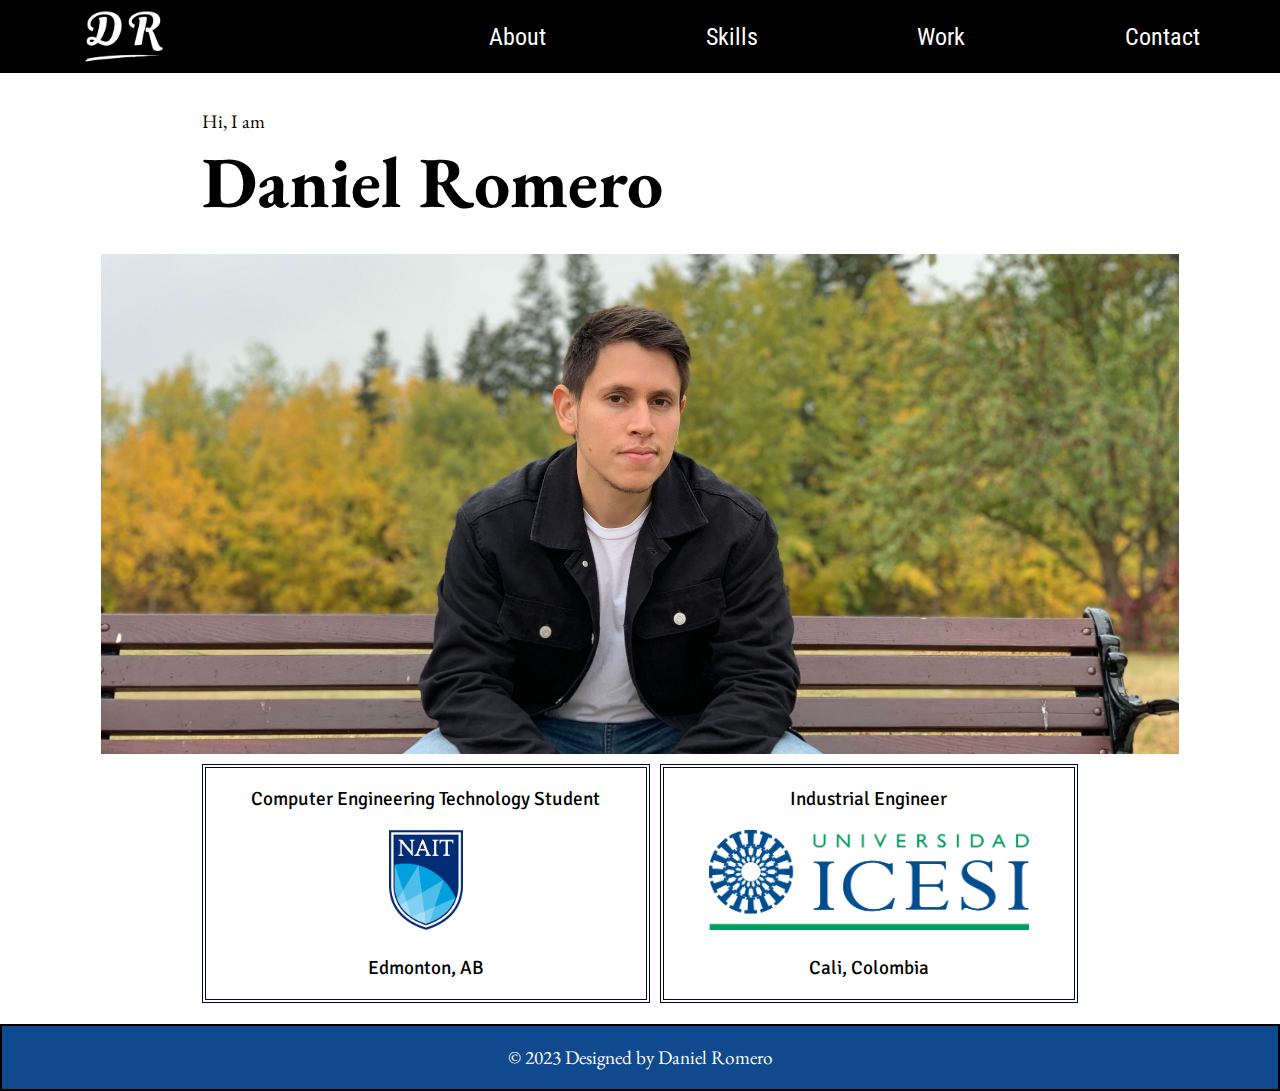
<file: index.html>
<!DOCTYPE html>
<html lang="en">

<head>
    <meta charset="UTF-8">
    <meta http-equiv="X-UA-Compatible" content="IE=edge">
    <meta name="viewport" content="width=device-width, initial-scale=1.0">
    <link rel="stylesheet" href="css/style.css" type="text/css">
    <title>Home</title>
</head>

<body>
    <header class="header">
        <div class="general logo">
            <a href="index.html" title="Home"><img src="img/LOGO2.jpg" alt="DR Logo"
                    style="height: 60px; margin-top: 7px;"></a>
        </div>
        <div class="general about">
            <a href="about/index.html" title="About">About</a>
        </div>
        <div class="general skills">
            <a href="skills/index.html" title="Skills">Skills</a>
        </div>
        <div class="general work">
            <a href="work/index.html" title="Work">Work</a>
        </div>
        <div class="general contact">
            <a href="contact/index.html" title="Contact">Contact</a>
        </div>
    </header>
    <main class="main">
        <div class="title">
            <p>
                <span style="font-size: larger">Hi, I am</span><br>
                <span style="font-size: 72px; font-weight: bolder;">Daniel Romero</span>
            </p>
        </div>
        <br>
        <div class="image">
            <img class="mainImage" src="img/portrait.jpg" alt="portrait"
                style="height: 500px; margin-left: auto; margin-right: auto; display: block;">
        </div>
        <br>
        <div class="nait">
            <p>Computer Engineering Technology Student</p>
            <img class="secondeImage" src="img/nait.png" alt="nait logo"
                style="height: 100px; margin-left: auto; margin-right: auto;"><br>
            <p>Edmonton, AB</p>
        </div>
        <br>
        <div class="icesi">
            <p>Industrial Engineer</p>
            <img class="secondeImage" src="img/icesi.png" alt="icesi logo"
                style="height: 100px; margin-left: auto; margin-right: auto;"><br>
            <p>Cali, Colombia</p>
        </div>
    </main>
    <br>
    <footer>
        <p>&copy; 2023 Designed by Daniel Romero</p>
    </footer>
</body>

</html>
</file>
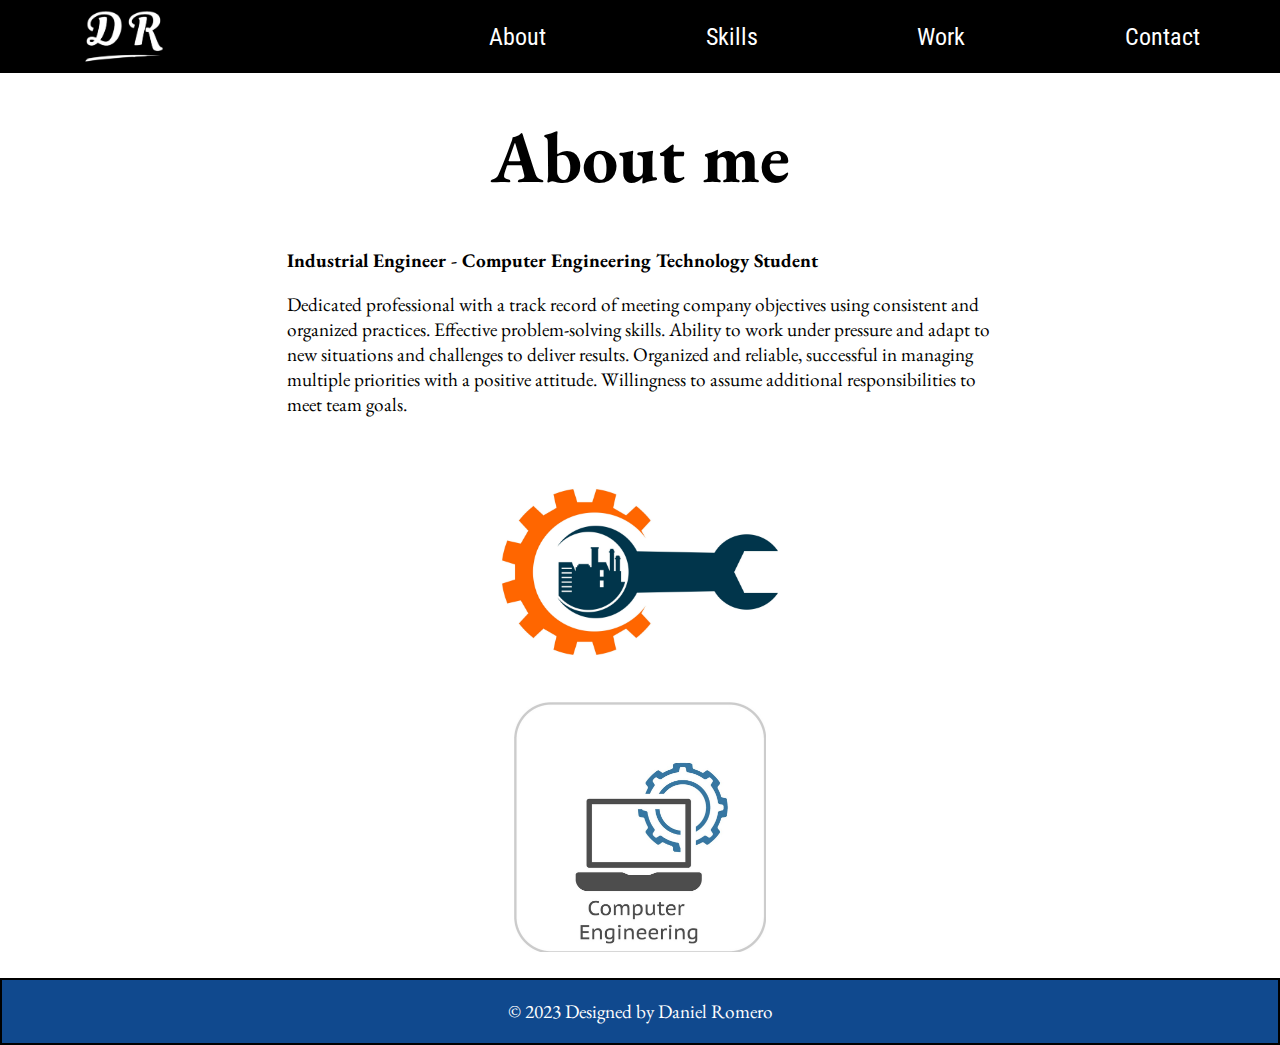
<file: about/index.html>
<!DOCTYPE html>
<html lang="en">

<head>
    <meta charset="UTF-8">
    <meta http-equiv="X-UA-Compatible" content="IE=edge">
    <meta name="viewport" content="width=device-width, initial-scale=1.0">
    <link rel="stylesheet" href="../css/style.css" type="text/css">
    <title>About</title>
</head>

<body>
    <header class="header">
        <div class="general logo">
            <a href="../index.html" title="Home"><img src="../img/LOGO2.jpg" alt="DR Logo"
                    style="height: 60px; margin-top: 7px;"></a>
        </div>
        <div class="general about">
            <a href="index.html" title="About">About</a>
        </div>
        <div class="general skills">
            <a href="../skills/index.html" title="Skills">Skills</a>
        </div>
        <div class="general work">
            <a href="../work/index.html" title="Work">Work</a>
        </div>
        <div class="general contact">
            <a href="../contact/index.html" title="Contact">Contact</a>
        </div>
    </header>
    <main class="containerAP">
        <div class="title2">
            <p>
                <span style="font-size: 72px; font-weight: bolder;">About me</span>
            </p>
        </div>
        <div class="aboutme">
            <p style="font-weight: bold; text-align: justify;">Industrial Engineer - Computer Engineering Technology
                Student</p>
            <p>Dedicated professional with a track record of meeting company objectives using consistent and organized
                practices. Effective problem-solving skills. Ability to work under pressure and adapt to new situations
                and challenges to deliver results. Organized and reliable, successful in managing multiple priorities
                with a positive attitude. Willingness to assume additional responsibilities to meet team goals.</p>
        </div>
        <div class="imgabout">
            <img class="secondeImage" src="../img/ind.jpg" alt="Ind logo" style="height: 250px; ">
            <img class="secondeImage" src="../img/cnt2.jpg" alt="CNT logo" style="height: 250px; ">
        </div>
        <br>
    </main>
    <br>
    <footer>
        <p>&copy; 2023 Designed by Daniel Romero</p>
    </footer>
</body>

</html>
</file>
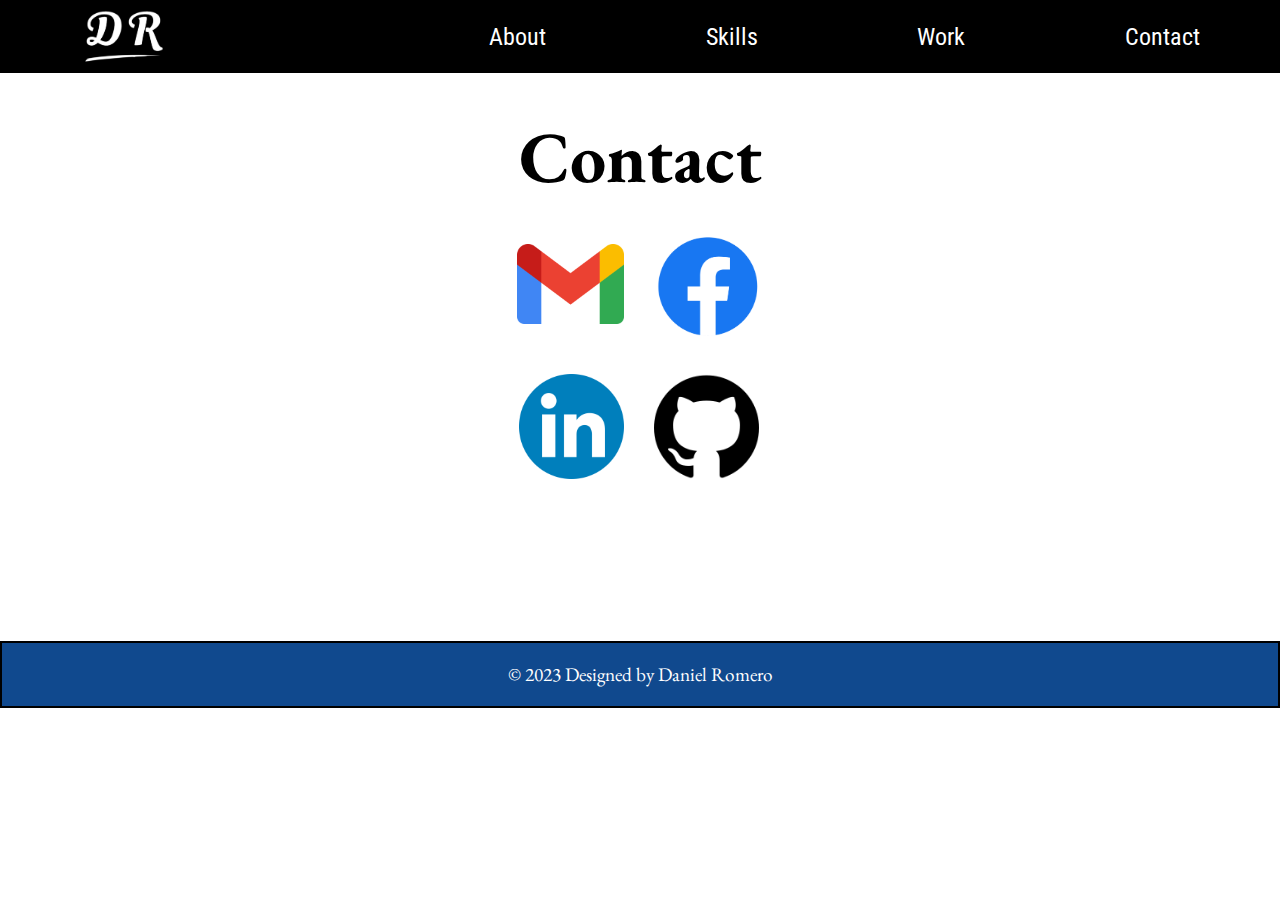
<file: contact/index.html>
<!DOCTYPE html>
<html lang="en">

<head>
    <meta charset="UTF-8">
    <meta http-equiv="X-UA-Compatible" content="IE=edge">
    <meta name="viewport" content="width=device-width, initial-scale=1.0">
    <link rel="stylesheet" href="../css/style.css" type="text/css">
    <title>Contact</title>
</head>

<body>
    <header class="header">
        <div class="general logo">
            <a href="../index.html" title="Home"><img src="../img/LOGO2.jpg" alt="DR Logo"
                    style="height: 60px; margin-top: 7px;"></a>
        </div>
        <div class="general about">
            <a href="../about/index.html" title="About">About</a>
        </div>
        <div class="general skills">
            <a href="../skills/index.html" title="Skills">Skills</a>
        </div>
        <div class="general work">
            <a href="../work/index.html" title="Work">Work</a>
        </div>
        <div class="general contact">
            <a href="index.html" title="Contact">Contact</a>
        </div>
    </header>
    <main class="containerAP">
        <div class="title2">
            <p>
                <span style="font-size: 72px; font-weight: bolder;">Contact</span>
            </p>
        </div>
        <div class="contactPage ">
            <div class="img1">
                <a href="mailto: danielromeroconde0@gmail.com" title="danielromeroconde0@gmail.com"><img
                        src="../img/gmail.png" alt="Gmail" style="height: 80px; margin-top: 15px;"></a>
            </div>
            <div class="img2">
                <a href="https://www.facebook.com/danielromeroconde" title="Facebook"><img
                        src="../img/facebookk - Copy.png" alt="Facebook" style="height: 115px;"></a>

            </div>
            <div class="img3">
                <a href="https://www.linkedin.com/in/daniel-romero-conde/" title="Linkedin"><img
                        src="../img/linkedin.png" alt="linkedin" style="height: 105px;"></a>

            </div>
            <div class="img4">
                <a href="https://github.com/danielromeroconde0" title="Github"><img src="../img/github - Copy.png"
                        alt="github" style="height: 105px;"></a>

            </div>
        </div>
    </main>
    <br><br><br><br><br><br><br>
    <footer>
        <p>&copy; 2023 Designed by Daniel Romero</p>
    </footer>
</body>

</html>
</file>
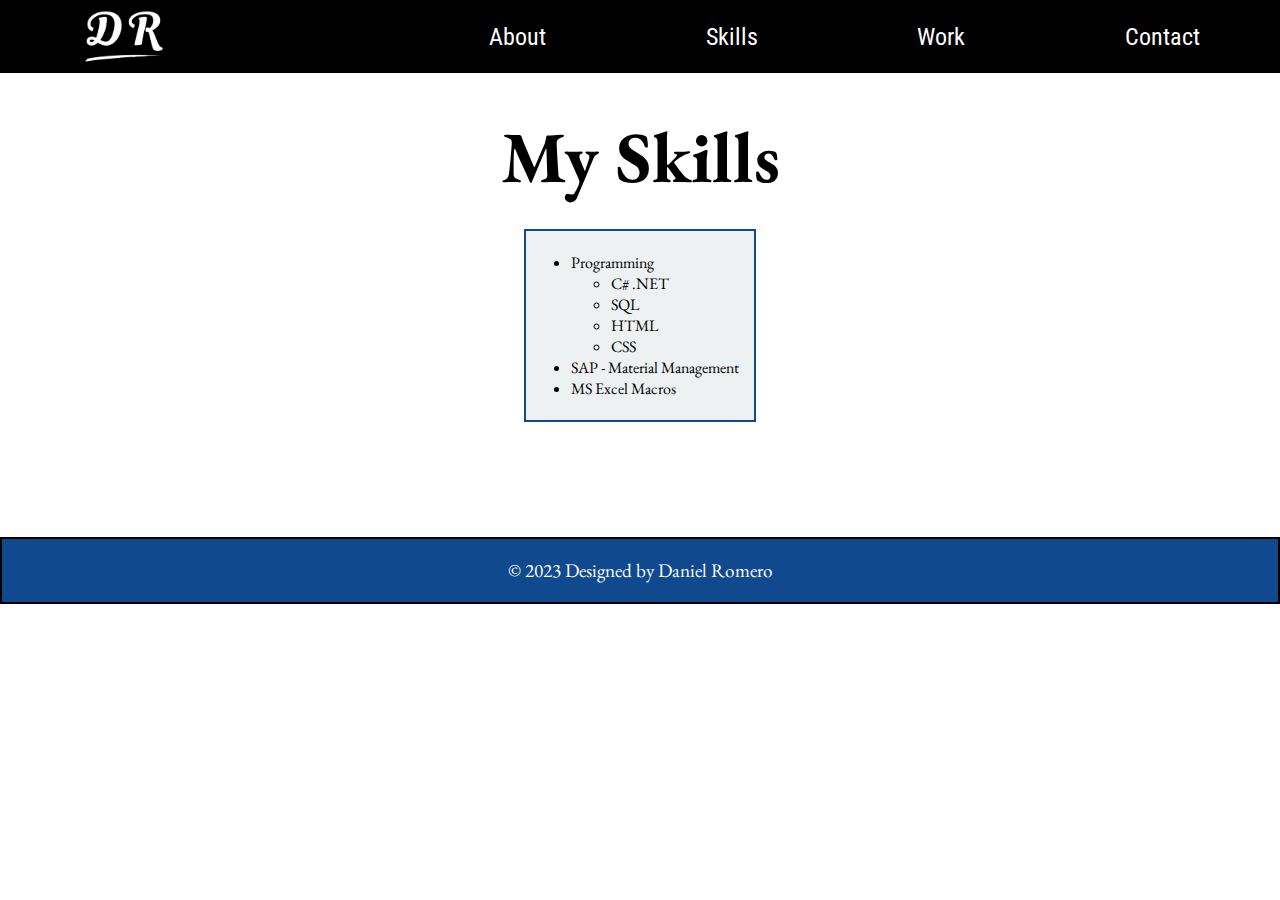
<file: skills/index.html>
<!DOCTYPE html>
<html lang="en">

<head>
    <meta charset="UTF-8">
    <meta http-equiv="X-UA-Compatible" content="IE=edge">
    <meta name="viewport" content="width=device-width, initial-scale=1.0">
    <link rel="stylesheet" href="../css/style.css" type="text/css">
    <title>Skills</title>
</head>

<body>
    <header class="header">
        <div class="general logo">
            <a href="../index.html" title="Home"><img src="../img/LOGO2.jpg" alt="DR Logo"
                    style="height: 60px; margin-top: 7px;"></a>
        </div>
        <div class="general about">
            <a href="../about/index.html" title="About">About</a>
        </div>
        <div class="general skills">
            <a href="index.html" title="Skills">Skills</a>
        </div>
        <div class="general work">
            <a href="../work/index.html" title="Work">Work</a>
        </div>
        <div class="general contact">
            <a href="../contact/index.html" title="Contact">Contact</a>
        </div>
    </header>
    <main class="containerAP">
        <div class="title2">
            <p>
                <span style="font-size: 72px; font-weight: bolder;">My Skills</span>
            </p>
        </div>
        <div class="lstSkill">
            <ul>
                <li>
                    Programming
                    <ul>
                        <li>C# .NET</li>
                        <li>SQL</li>
                        <li>HTML</li>
                        <li>CSS</li>
                    </ul>
                </li>
                <li>SAP - Material Management</li>
                <li>MS Excel Macros </li>
            </ul>
        </div>
        <br>
    </main>
    <br><br><br><br><br>
    <footer>
        <p>&copy; 2023 Designed by Daniel Romero</p>
    </footer>
</body>
</html>
</file>
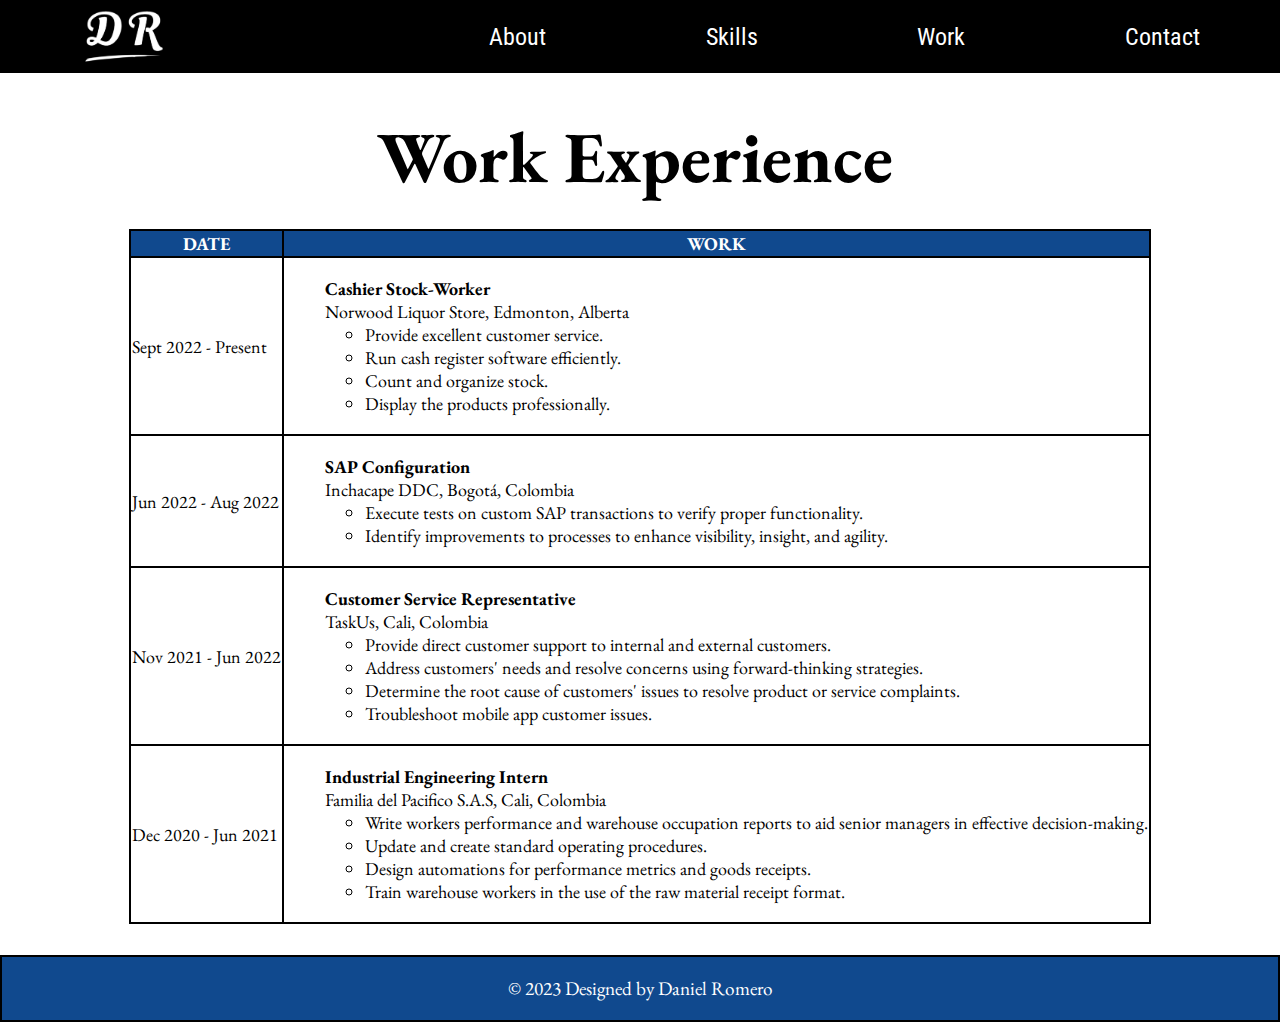
<file: work/index.html>
<!DOCTYPE html>
<html lang="en">

<head>
    <meta charset="UTF-8">
    <meta http-equiv="X-UA-Compatible" content="IE=edge">
    <meta name="viewport" content="width=device-width, initial-scale=1.0">
    <link rel="stylesheet" href="../css/style.css" type="text/css">
    <title>Work</title>
</head>

<body>
    <header class="header">
        <div class="general logo">
            <a href="../index.html" title="Home"><img src="../img/LOGO2.jpg" alt="DR Logo"
                    style="height: 60px; margin-top: 7px;"></a>
        </div>
        <div class="general about">
            <a href="../about/index.html" title="About">About</a>
        </div>
        <div class="general skills">
            <a href="../skills/index.html" title="Skills">Skills</a>
        </div>
        <div class="general work">
            <a href="index.html" title="Work">Work</a>
        </div>
        <div class="general contact">
            <a href="../contact/index.html" title="Contact">Contact</a>
        </div>
    </header>
    <main class="containerAP">
        <div class="title2">
            <p>
                <span style="font-size: 72px; font-weight: bolder;">Work Experience</span>
            </p>
        </div>
        <div class="table">
            <table style="border-collapse: collapse; ">
                <tr style="background-color: rgb(16, 73, 142); color: white;">
                    <th>DATE</th>
                    <th>WORK</th>
                </tr>
                <tr>
                    <td>Sept 2022 - Present</td>
                    <td>
                        <ul style="list-style-type: none;">
                            <li style="font-weight: bold;">Cashier Stock-Worker</li>
                            <li>
                                Norwood Liquor Store, Edmonton, Alberta
                                <ul>
                                    <li>Provide excellent customer service.</li>
                                    <li>Run cash register software efficiently.</li>
                                    <li>Count and organize stock.</li>
                                    <li>Display the products professionally.</li>
                                </ul>
                            </li>
                        </ul>
                    </td>
                </tr>
                <tr>
                    <td>Jun 2022 - Aug 2022</td>
                    <td>
                        <ul style="list-style-type: none;">
                            <li style="font-weight: bold;">SAP Configuration</li>
                            <li>
                                Inchacape DDC, Bogotá, Colombia
                                <ul>
                                    <li>Execute tests on custom SAP transactions to verify proper functionality.</li>
                                    <li>Identify improvements to processes to enhance visibility, insight, and agility.
                                    </li>
                                </ul>
                            </li>
                        </ul>
                    </td>
                </tr>
                <tr>
                    <td>Nov 2021 - Jun 2022</td>
                    <td>
                        <ul style="list-style-type: none;">
                            <li style="font-weight: bold;">Customer Service Representative</li>
                            <li>
                                TaskUs, Cali, Colombia
                                <ul>
                                    <li>Provide direct customer support to internal and external customers.</li>
                                    <li>Address customers&#39; needs and resolve concerns using forward-thinking
                                        strategies.</li>
                                    <li>Determine the root cause of customers&#39; issues to resolve product or service
                                        complaints.</li>
                                    <li>Troubleshoot mobile app customer issues.</li>
                                </ul>
                            </li>
                        </ul>
                    </td>
                </tr>
                <tr>
                    <td>Dec 2020 - Jun 2021</td>
                    <td>
                        <ul style="list-style-type: none;">
                            <li style="font-weight: bold;">Industrial Engineering Intern</li>
                            <li>
                                Familia del Pacifico S.A.S, Cali, Colombia
                                <ul>
                                    <li>Write workers performance and warehouse occupation reports to aid senior
                                        managers in effective decision-making.</li>
                                    <li>Update and create standard operating procedures.</li>
                                    <li>Design automations for performance metrics and goods receipts.</li>
                                    <li>Train warehouse workers in the use of the raw material receipt format.</li>
                                </ul>
                            </li>
                        </ul>
                    </td>
                </tr>
            </table>
        </div>
        <br>
    </main>
    <br>
    <footer>
        <p>&copy; 2023 Designed by Daniel Romero</p>
    </footer>
</body>

</html>
</file>
<file: css/style.css>
@import url('https://fonts.googleapis.com/css2?family=EB+Garamond:wght@500&family=Roboto+Condensed:wght@700&family=Signika&display=swap');

/* Mobile*/

/* Header - All pages */

body
{
    margin: 0;
    background-color: white;
    font-family: 'EB Garamond', serif;
}
.header {
    background-color: black;
    display: grid;
    grid-template-columns: repeat(5);
    grid-template-rows: repeat(2);
}

.general {
    color: white;
    font-size: x-large;
    text-align: center;
    font-family: 'Roboto Condensed', sans-serif;
}

.logo {
    display: flex;
    justify-content: center;
    align-items: center;
    grid-column-start: 3;
    grid-row-start: 1;
}

.about {
    display: flex;
    justify-content: center;
    align-items: center;
    grid-column-start: 1;
    grid-row-start: 2;

}

.skills {
    display: flex;
    font-size: x-large;
    justify-content: center;
    align-items: center;
    grid-column-start: 2;
    grid-row-start: 2;
}

.work {
    display: flex;
    justify-content: center;
    align-items: center;
    grid-column-start: 4;
    grid-row-start: 2;
}

.contact {
    display: flex;
    justify-content: center;
    align-items: center;
    grid-column-start: 5;
    grid-row-start: 2;
}

a:link,
:visited {
    text-decoration: none;
    color: white;
}

a:hover {
    color: rgb(50, 142, 255);
}

/*Home page */

.main {
    display: grid;
    grid-template-columns: repeat(6, auto);
    grid-template-rows: repeat(4, auto);
    margin-top: 20px;
    row-gap: 10px;
    column-gap: 10px;
}

.title {
    display: flexbox;
    grid-column-start: 3;
    grid-column-end: 5;
    grid-row-start: 1;
    width: 100%;
}

.image {
    grid-column-start: 2;
    grid-column-end: 6;
    grid-row-start: 2;
}

.nait {
    font-family: 'Signika', sans-serif;
    font-size: larger;
    border: 4px double rgb(3, 3, 61);
    text-align: center;
    grid-column-start: 3;
    grid-column-end: 5;
    grid-row-start: 3;
}

.icesi {
    font-family: 'Signika', sans-serif;
    font-size: larger;
    border: 4px double rgb(3, 3, 61);
    text-align: center;
    grid-column-start: 3;
    grid-column-end: 5;
    grid-row-start: 4;
}

.mainImage {
    width: 100%;
    height: 100%;
    object-fit: cover;
}

.secondeImage {
    width: 100%;
    height: 100%;
    object-fit: contain;
}

/* General container for all pages */

.containerAP {
    display: grid;
    grid-template-columns: 1fr 3fr 1fr;
    grid-template-rows: repeat(3, auto);
    margin-top: 20px;
    row-gap: 10px;
    column-gap: 10px;
}

/* General item configuration for all pages */
.title2 {
    display: flexbox;
    grid-column-start: 2;
    grid-row-start: 1;
    text-align: center;
}

/* About me page */
.aboutme {
    font-size: larger;
    grid-column-start: 1;
    grid-column-end: span 4;
    grid-row-start: 2;
    padding-left: 25px;
    padding-right: 25px;
}

.imgabout {
    display: flexbox;
    margin-left: auto;
    margin-right: auto;
    grid-column-start: 1;
    grid-column-end: span 4;
    grid-row-start: 3;
    padding-left: 25px;
    padding-right: 25px;
}

/* Skills page */
.lstSkill {
    grid-column-start: 2;
    grid-row-start: 2;
    grid-row-end: 3;
    margin-right: auto;
    margin-left: auto;
    border: 2px double rgb(16, 73, 142);
    background-color: rgb(238, 241, 241);
    padding: 5px;
    padding-right: 15px;
}

/* Work page */

.table {
    display: flexbox;
    grid-column-start: 1;
    grid-column-end: span 4;
    grid-row-start: 2;
    margin-right: auto;
    margin-left: auto;
    border-collapse: collapse;
    padding-left: 15px;
    padding-right: 15px;
}

td,
th {
    font-size: large;
    border: 2px solid black;
    border-collapse: collapse;
}

tr:hover {
    background-color: rgb(234, 234, 250);
}

/* Contact Page */

.contactPage {
    display: grid;
    grid-column-start: 2;
    grid-row-start: 2;
    grid-template-columns: 2;
    grid-template-rows: 2;
    row-gap: 10px;
    column-gap: 10px;
}

.img1 {
    grid-column-start: 1;
    grid-row-start: 1;
    margin-left: auto;
    margin-right: 0px;
}

.img2 {
    grid-column-start: 2;
    grid-row-start: 1;
    margin-left: 20px;
    margin-right: auto;
}

.img3 {
    grid-column-start: 1;
    grid-row-start: 2;
    margin-left: auto;
    margin-right: 0px;
    margin-top: 15px;
}

.img4 {
    grid-column-start: 2;
    grid-row-start: 2;
    margin-left: 20px;
    margin-right: auto;
    margin-top: 15px;
}

/* Footer for all pages */

footer {
    background-color: rgb(16, 73, 142);
    font-size: larger;
    border: 2px solid black;
    text-align: center;
    color: white;
}


/*Desktop*/

@media screen and (min-width : 800px) {

    /* Header - All pages */

    .header {
        grid-template-columns: repeat(6);
        grid-template-rows: 1
    }

    .logo {
        grid-column-start: 1;
        grid-row-start: 1;
    }

    .about {
        grid-column-start: 3;
        grid-row-start: 1;
    }

    .skills {
        grid-column-start: 4;
        grid-row-start: 1;
    }

    .work {
        grid-column-start: 5;
        grid-row-start: 1;
    }

    .contact {
        grid-column-start: 6;
        grid-row-start: 1;
    }

    /*Home page */

    .main {
        grid-template-columns: repeat(6, auto);
        grid-template-rows: repeat(3, auto);
        margin-top: 20px;
        row-gap: 10px;
        column-gap: 10px;
    }

    .title {
        grid-column-start: 3;
        grid-column-end: 5;
        grid-row-start: 1;
    }

    .image {
        grid-column-start: 2;
        grid-column-end: 6;
        grid-row-start: 2;
    }

    .nait {
        grid-column-start: 3;
        grid-column-end: 4;
        grid-row-start: 3;
    }

    .icesi {
        grid-column-start: 4;
        grid-row-start: 3;

    }

    /* About me page */

    .aboutme {
        grid-column-start: 2;
        grid-column-end: span 1;
        grid-row-start: 2;
    }

    .imgabout {
        grid-column-start: 2;
        grid-column-end: span 1;
        grid-row-start: 3;
    }
}
</file>
